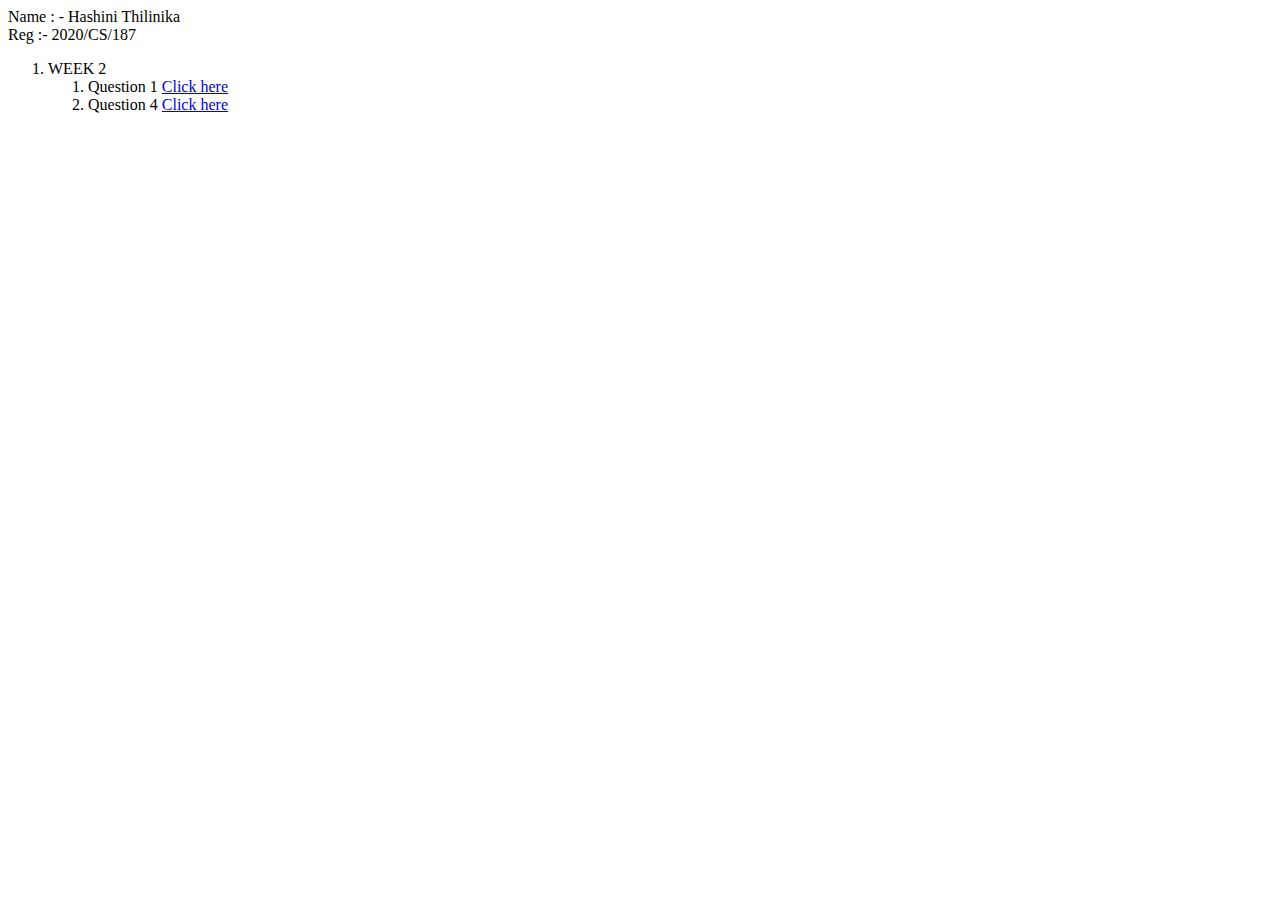
<file: index.html>
<html lang="en">
<head>
    <meta charset="UTF-8">
    <meta http-equiv="X-UA-Compatible" content="IE=edge">
    <meta name="viewport" content="width=device-width, initial-scale=1.0">
    <title>Test Document</title>
</head>
<body>
    <p>
        Name : - Hashini Thilinika <br>
        Reg :- 2020/CS/187
    </p>
   <ol>
       <li>
           WEEK 2   
       </li>
   <ol>
   <!-- <li>Question 1 <a href="/New_PeocodeAnswers/week_2/Q1/Q1.html/">Click here</a> </li>
   <li>Question 2 <a href="/New_PeocodeAnswers/week_2/Q2/Q2.html/">Click here</a> </li> -->
        <li>Question 1 <a href="/New_PeocodeAnswers/week_2/Q1/Q1.html">Click here</a> </li>
        <li>Question 4 <a href="/New_PeocodeAnswers/week_2/Q4/Q4.html">Click here</a> </li>

    </ol>
   </ol>

</body>
</html>
</file>
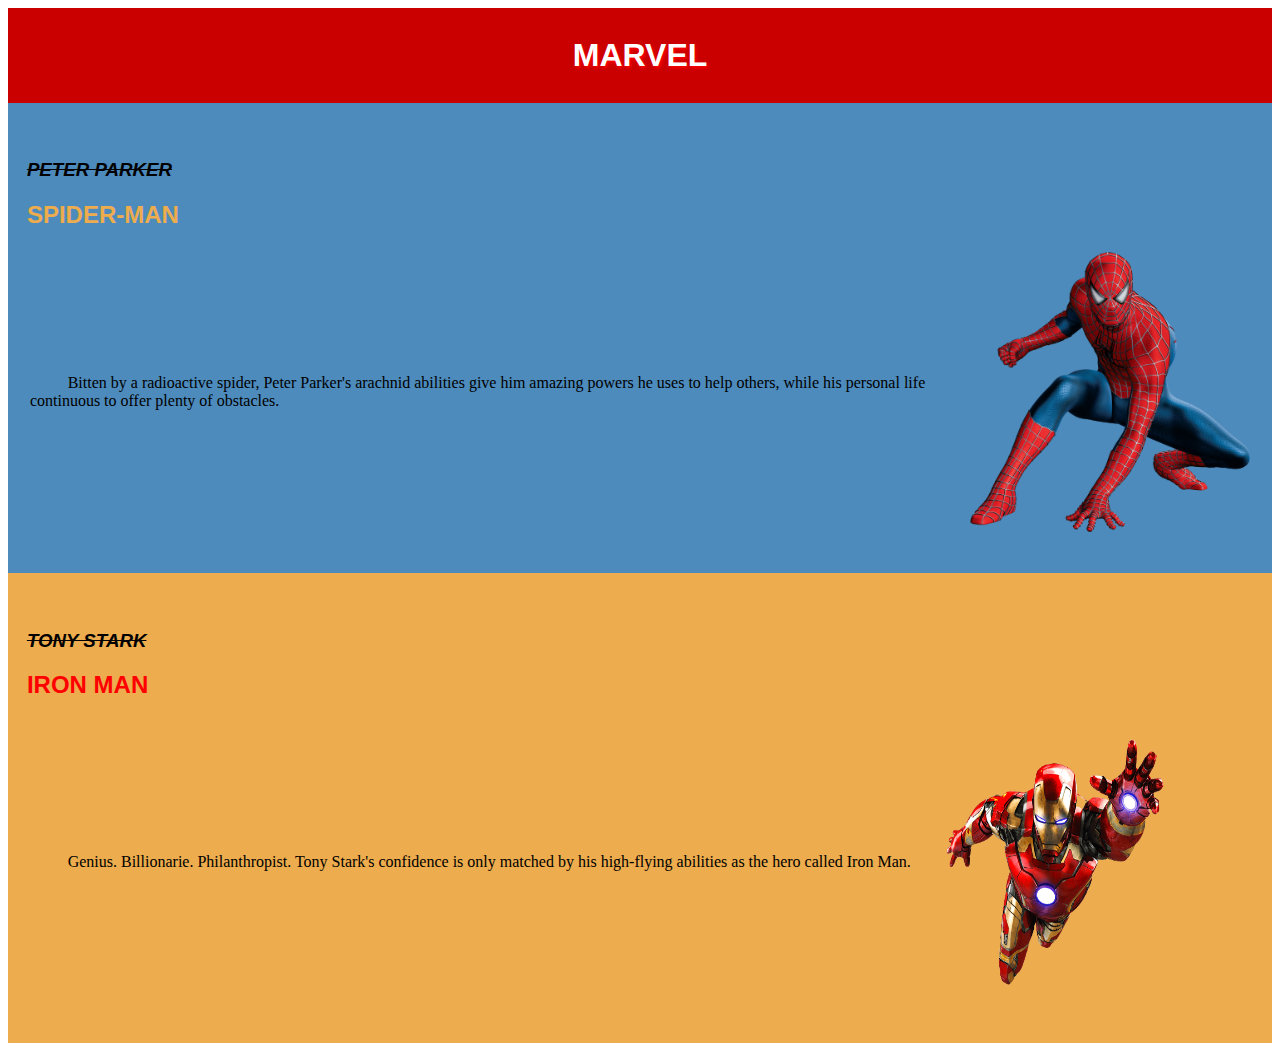
<file: week_2/Q1/Q1.html>
<html lang="en">
<head>
    <meta charset="UTF-8">
    <meta http-equiv="X-UA-Compatible" content="IE=edge">
    <meta name="viewport" content="width=device-width, initial-scale=1.0">
    <title>Marvel Frenzy</title>
    <link rel="stylesheet" href="styles/style.css">

</head>
<body>
    <div class="a">
        <h1>MARVEL</h1>
    </div>
    
    <div class="b1">
        <h3 style="font-family: -apple-system, BlinkMacSystemFont, 'Segoe UI', Roboto, Oxygen, Ubuntu, Cantarell, 'Open Sans', 'Helvetica Neue', sans-serif; font-style: italic; text-decoration-line: line-through;"><b>PETER PARKER</b></h3>
    
        <h2 style="color:#EDAC4D; font-weight: bold; font-family: -apple-system, BlinkMacSystemFont, 'Segoe UI', Roboto, Oxygen, Ubuntu, Cantarell, 'Open Sans', 'Helvetica Neue', sans-serif;">SPIDER-MAN</h2>

        <table>
            <tr>
                <td>
                    <p style="text-indent: 1cm;"> 
                        Bitten by a radioactive spider, Peter Parker's arachnid abilities give him amazing powers he uses to help others, 
                        while his personal life continuous to offer plenty of obstacles.   </p>
                </td>
                <td>
                    <img src="FontStyling_Image_resources/img1.png" alt="spider-man" height="280px" width="280px">
                </td>
            </tr>
        </table>
    </div>


    <div class="c1">
        <h3 style="font-family: Verdana, Geneva, Tahoma, sans-serif; font-style:italic; text-decoration-line:line-through; "><b>TONY STARK</b></h3>
   
        <h2 style="font-family: Verdana, Geneva, Tahoma, sans-serif; color:#ff0000 ;">IRON MAN</h2>
        <table>
            <tr>
                <td>
                     <p style="text-indent: 1cm;">Genius. Billionarie. Philanthropist. Tony Stark's confidence is only matched by his 
                    high-flying abilities as the hero called Iron Man.
                    </p>
                    
                </td>
                <td>
                    <img src="FontStyling_Image_resources/img2.png"  alt="iron-man" height="280px" width="280px">
                </td>
            </tr>
        </table>
    </div> 
</body>
</html>
</file>
<file: week_2/Q1/styles/style.css>
div.a {
    padding: 0.2cm;
    background-color: rgb(202, 0, 0);
    color: white;
    text-align: center;
    font-family: -apple-system, BlinkMacSystemFont, 'Segoe UI', Roboto, Oxygen, Ubuntu, Cantarell, 'Open Sans', 'Helvetica Neue', sans-serif;
    font-weight: bold;
    text-shadow: #ff0000  0.1em 0.1em 0.2em ;
  
}

div.b1 {
    padding-top: 1cm;
    padding-left: 0.5cm;
     padding-bottom: 1cm;
     padding-right: 0.5cm;
     
    background-color:#4D8BBC ;
}

div.c1 {
    padding-top: 1cm;
    padding-left: 0.5cm;
     padding-bottom: 1cm;
     padding-right: 0.5cm;
     
    background-color:#EDAC4D; 
    font-weight: bold;  
}
</file>
